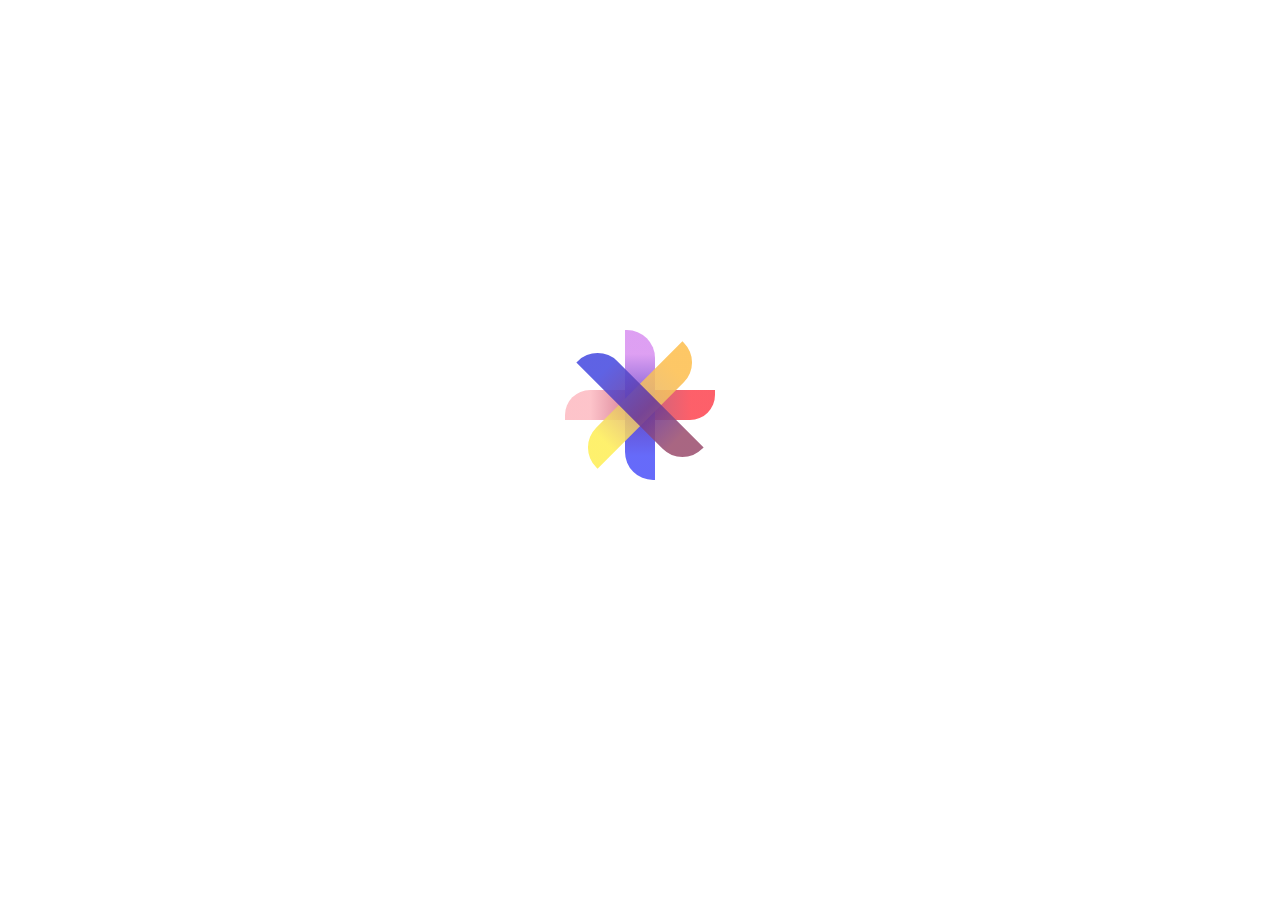
<file: task1/index.html>
<!DOCTYPE html>
<html lang="en">
  <head>
    <meta charset="UTF-8" />
    <meta http-equiv="X-UA-Compatible" content="IE=edge" />
    <meta name="viewport" content="width=device-width, initial-scale=1.0" />
    <title>Task1</title>
    <link rel="stylesheet" href="style.css" />
  </head>
  <body>
    <div class="container">
      <div class="element1"></div>
      <div class="element3"></div>
      <div class="element4"></div>
      <div class="element2"></div>
    </div>
  </body>
</html>
</file>
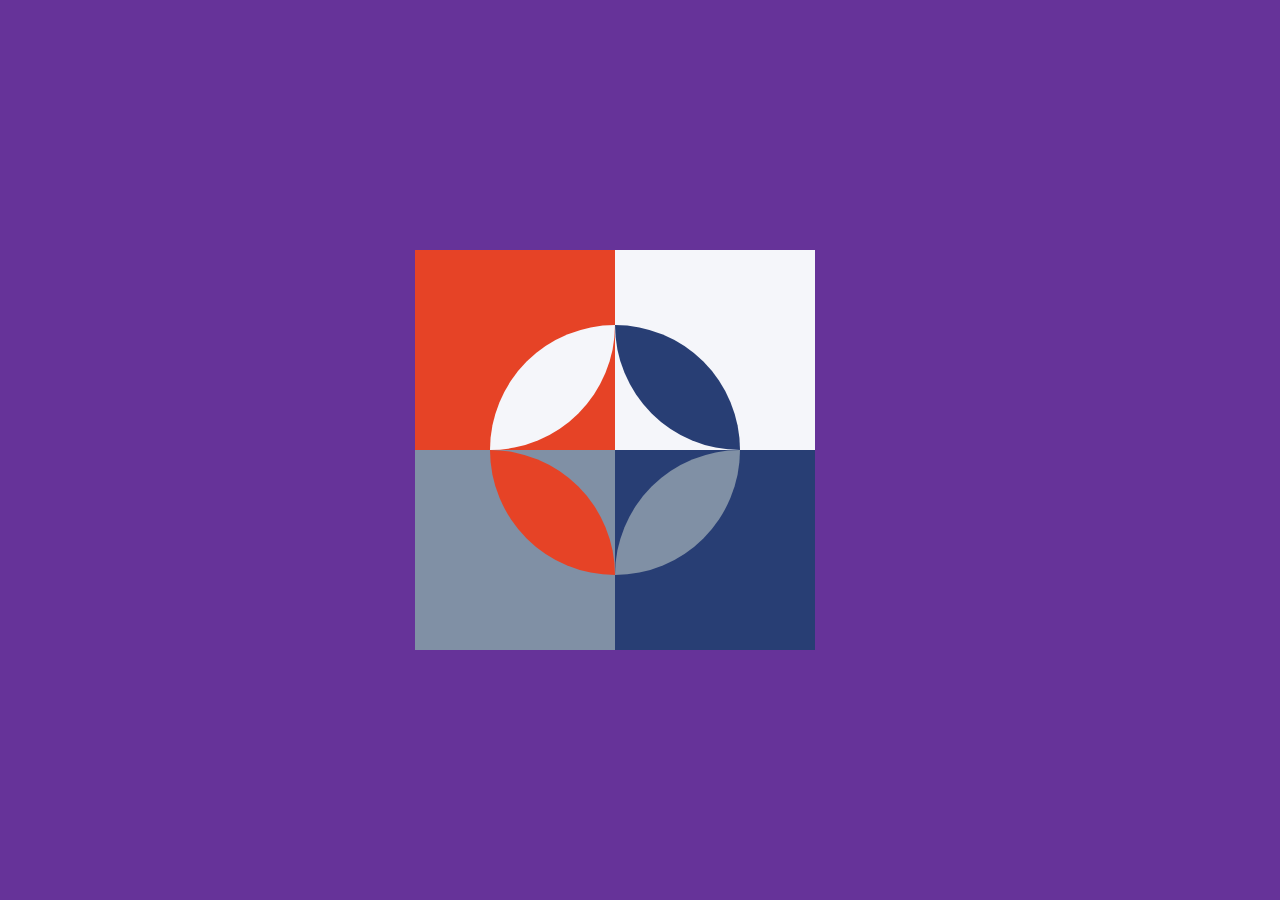
<file: task2/index.html>
<!DOCTYPE html>
<html lang="en">
  <head>
    <meta charset="UTF-8" />
    <meta http-equiv="X-UA-Compatible" content="IE=edge" />
    <meta name="viewport" content="width=device-width, initial-scale=1.0" />
    <title>Task2</title>
    <link rel="stylesheet" href="style.css" />
  </head>
  <body>
    <div class="container">
      <div class="box1"></div>
      <div class="box2"></div>
      <div class="box3"></div>
      <div class="box4"></div>
    </div>
    <div>
      <div class="sub1">
        <div class="child1"></div>
        <div class="child2"></div>
        <div class="child3"></div>
        <div class="child4"></div>
      </div>
    </div>
  </body>
</html>
</file>
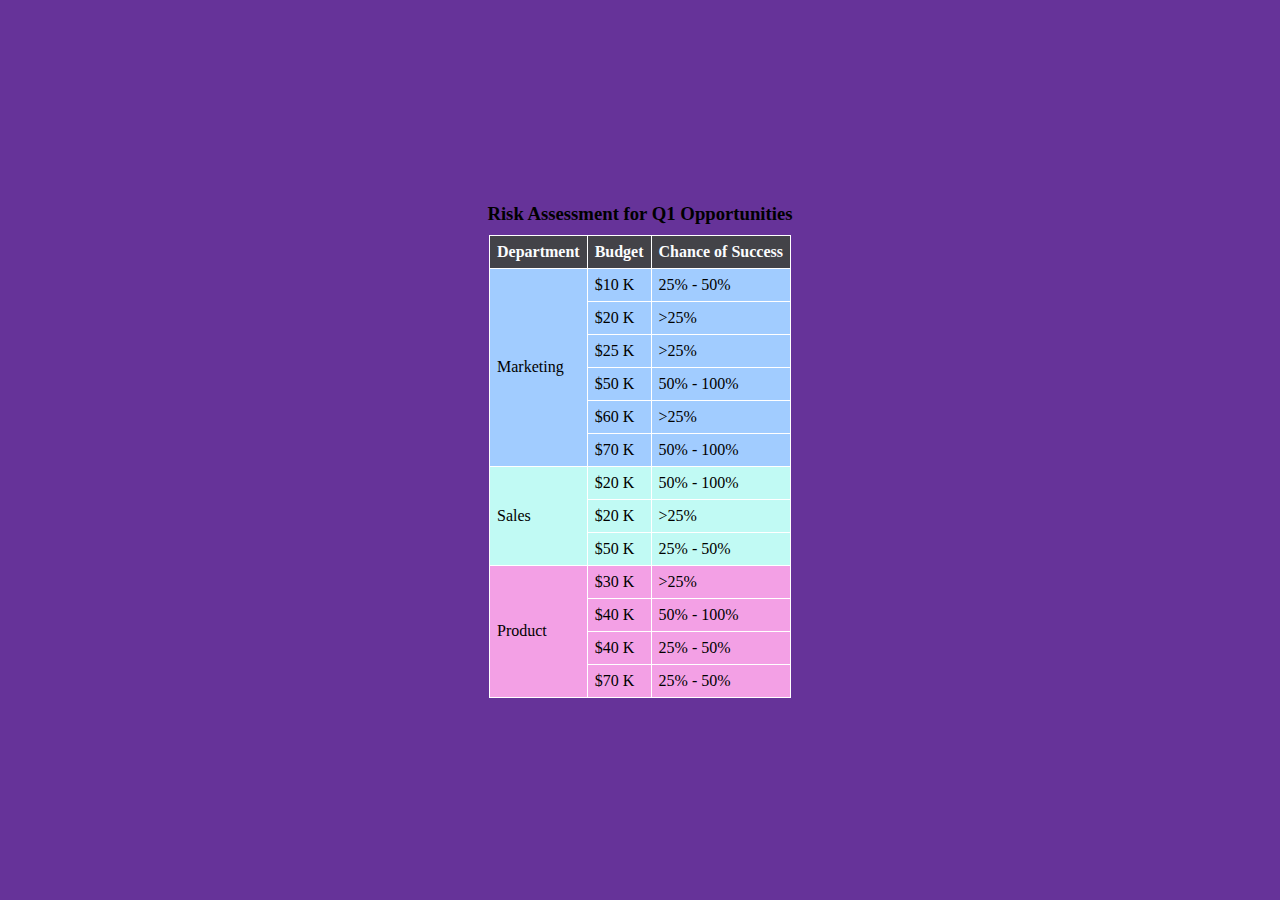
<file: task3/index.html>
<!DOCTYPE html>
<html lang="en">
  <head>
    <meta charset="UTF-8" />
    <meta http-equiv="X-UA-Compatible" content="IE=edge" />
    <meta name="viewport" content="width=device-width, initial-scale=1.0" />
    <title>Task3</title>
    <link rel="stylesheet" href="style.css" />
  </head>
  <body>
    <h3 style="margin-bottom: 10px">Risk Assessment for Q1 Opportunities</h3>
    <table border="1" style="border-collapse: collapse; border-color: white">
      <tr style="background-color: #434348; color: #fbfdfe">
        <th>Department</th>
        <th>Budget</th>
        <th>Chance of Success</th>
      </tr>
      <tr style="background-color: #a1ccff">
        <td rowspan="6">Marketing</td>
        <td>$10 K</td>
        <td>25% - 50%</td>
      </tr>
      <tr style="background-color: #a1ccff">
        <td>$20 K</td>
        <td>>25%</td>
      </tr>
      <tr style="background-color: #a1ccff">
        <td>$25 K</td>
        <td>>25%</td>
      </tr>
      <tr style="background-color: #a1ccff">
        <td>$50 K</td>
        <td>50% - 100%</td>
      </tr>
      <tr style="background-color: #a1ccff">
        <td>$60 K</td>
        <td>>25%</td>
      </tr>
      <tr style="background-color: #a1ccff">
        <td>$70 K</td>
        <td>50% - 100%</td>
      </tr>
      <tr style="background-color: #c1faf4">
        <td rowspan="3">Sales</td>
        <td>$20 K</td>
        <td>50% - 100%</td>
      </tr>
      <tr style="background-color: #c1faf4">
        <td>$20 K</td>
        <td>>25%</td>
      </tr>
      <tr style="background-color: #c1faf4">
        <td>$50 K</td>
        <td>25% - 50%</td>
      </tr>
      <tr style="background-color: #f3a0e5">
        <td rowspan="4">Product</td>
        <td>$30 K</td>
        <td>>25%</td>
      </tr>
      <tr style="background-color: #f3a0e5">
        <td>$40 K</td>
        <td>50% - 100%</td>
      </tr>
      <tr style="background-color: #f3a0e5">
        <td>$40 K</td>
        <td>25% - 50%</td>
      </tr>
      <tr style="background-color: #f3a0e5">
        <td>$70 K</td>
        <td>25% - 50%</td>
      </tr>
    </table>
  </body>
</html>
</file>
<file: task1/style.css>
* {
  margin: 0;
  padding: 0;
  box-sizing: border-box;
}
body {
  height: 100vh;
  display: flex;
  align-items: center;
  justify-content: center;
}

.element1 {
  height: 30px;
  width: 150px;
  border-radius: 25px 0 25px 0;
  transform: rotate(0deg);
  background: rgb(253, 189, 196);
  background: linear-gradient(
    90deg,
    rgba(253, 189, 196, 1) 17%,
    rgba(195, 84, 113, 1) 55%,
    rgba(253, 78, 89, 1) 84%
  );
  opacity: 0.9;
  z-index: 4;
}
.element2 {
  height: 30px;
  width: 150px;
  border-radius: 28px 0 28px 0;
  transform: rotate(45deg);
  position: relative;
  top: -90px;
  background: rgb(77, 81, 225);
  background: linear-gradient(
    90deg,
    rgba(77, 81, 225, 1) 17%,
    rgba(108, 57, 153, 1) 55%,
    rgba(159, 85, 116, 1) 84%
  );
  opacity: 0.9;
  z-index: 3;
}
.element3 {
  height: 30px;
  width: 150px;
  border-radius: 28px 0 28px 0;
  transform: rotate(90deg);
  position: relative;
  top: -30px;
  background: rgb(218, 149, 241);
  background: linear-gradient(
    90deg,
    rgba(218, 149, 241, 1) 16%,
    rgba(84, 57, 195, 1) 55%,
    rgba(85, 90, 249, 1) 84%
  );
  opacity: 0.9;
  z-index: 1;
}
.element4 {
  height: 30px;
  width: 150px;
  border-radius: 28px 0 28px 0;
  transform: rotate(135deg);
  position: relative;
  top: -60px;
  background: rgb(253, 193, 85);
  background: linear-gradient(
    90deg,
    rgba(253, 193, 85, 1) 17%,
    rgb(227, 184, 115) 55%,
    rgba(254, 239, 93, 1) 84%
  );
  opacity: 0.9;
  z-index: 2;
}
</file>
<file: task2/style.css>
* {
  margin: 0;
  padding: 0;
  box-sizing: border-box;
}

body {
  height: 100vh;
  display: flex;
  justify-content: center;
  align-items: center;
  background-color: rebeccapurple;
}
.container {
  display: grid;
  grid-template-columns: 1fr 1fr;
  margin-left: 200px;
}
.box1 {
  height: 200px;
  width: 200px;
  background-color: #e64326;
}
.box2 {
  height: 200px;
  width: 200px;
  background-color: #f5f6fa;
}
.box3 {
  height: 200px;
  width: 200px;
  background-color: #8090a5;
}
.box4 {
  height: 200px;
  width: 200px;
  background-color: #283e74;
}
.sub1 {
  height: 250px;
  width: 250px;
  border-radius: 50%;
  position: relative;
  right: 130%;
}
.child1 {
  width: 125px;
  height: 125px;
  background-color: #f5f6fa;
  border-radius: 100% 0px;
  transform: rotate(0deg);
}
.child2 {
  width: 125px;
  height: 125px;
  background-color: #e64326;

  border-radius: 100% 0px;
  transform: rotate(90deg);
}
.child3 {
  width: 125px;
  height: 125px;
  background-color: #8090a5;

  border-radius: 100% 0px;
  transform: rotate(180deg);
  position: relative;
  left: 125px;
  top: -125px;
}
.child4 {
  width: 125px;
  height: 125px;
  background-color: #283e74;

  border-radius: 100% 0px;
  transform: rotate(270deg);
  position: relative;
  left: 125px;
  top: -375px;
}

@media (max-width: 100px) {
  .container {
    margin-left: 0px;
  }
  .sub1 {
    position: absolute;
    left: 75px;
    top: 177px;
  }
}
</file>
<file: task3/style.css>
* {
  margin: 0;
  padding: 0;
  box-sizing: border-box;
}

body {
  height: 100vh;
  display: flex;
  justify-content: center;
  align-items: center;
  flex-direction: column;
  background-color: rebeccapurple;
}

td,
th {
  padding: 7px;
  /* text-align: left; */
}
</file>
